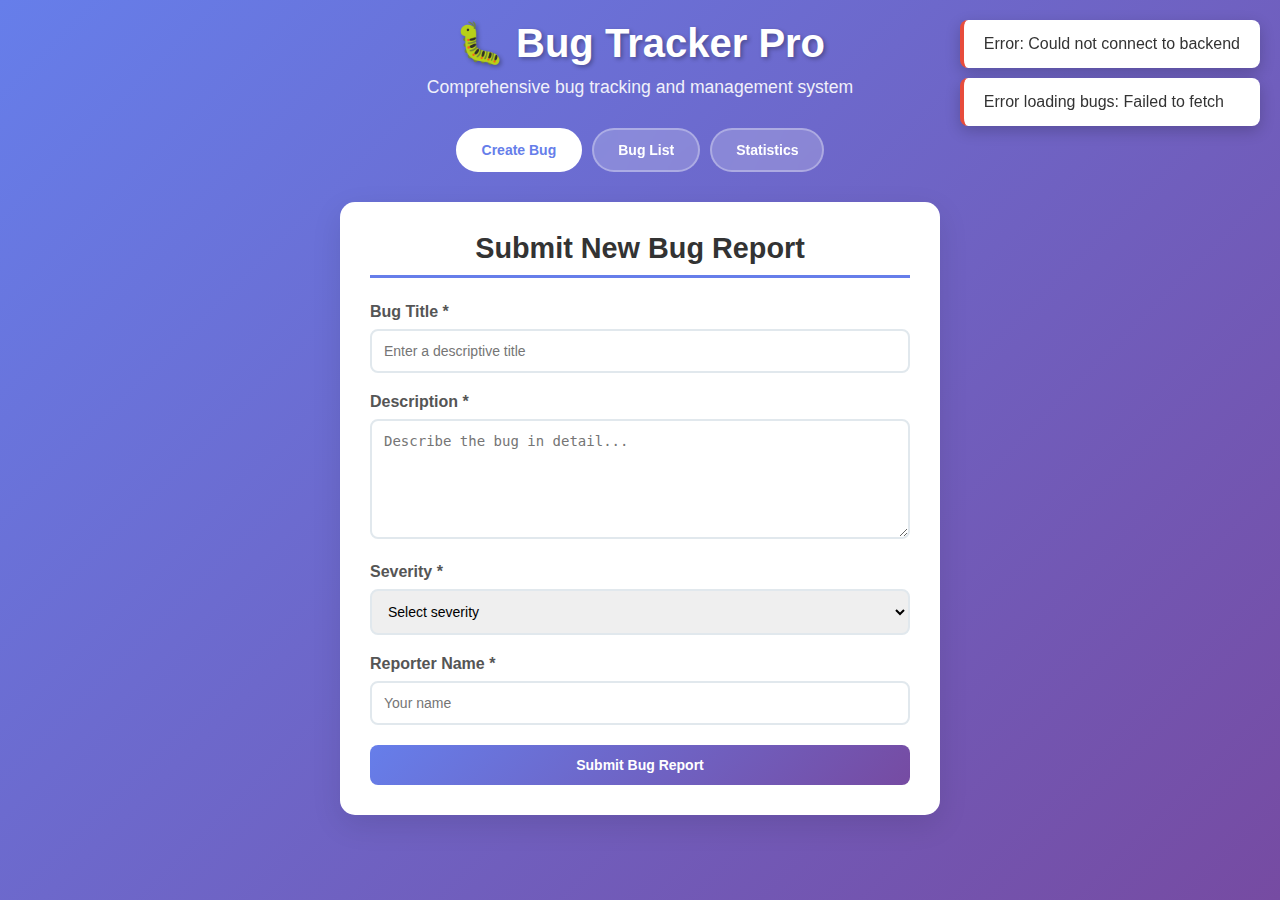
<file: index.html>
<!DOCTYPE html>
<html lang="en">
<head>
    <meta charset="UTF-8">
    <meta name="viewport" content="width=device-width, initial-scale=1.0">
    <title>Bug Tracker Pro</title>
    <link rel="stylesheet" href="css/styles.css">
</head>
<body>
    <div class="container">
        <div class="header">
            <h1>🐛 Bug Tracker Pro</h1>
            <p>Comprehensive bug tracking and management system</p>
        </div>

        <!-- Navigation -->
        <nav class="navigation">
            <button class="nav-btn active" data-page="create">Create Bug</button>
            <button class="nav-btn" data-page="list">Bug List</button>
            <button class="nav-btn" data-page="stats">Statistics</button>
        </nav>

        <!-- Create Bug Page -->
        <div id="createPage" class="page active">
            <div class="form-section">
                <h2 class="section-title">Submit New Bug Report</h2>
                <form id="bugForm">
                    <div class="form-group">
                        <label for="title">Bug Title *</label>
                        <input type="text" id="title" name="title" required placeholder="Enter a descriptive title">
                    </div>
                    
                    <div class="form-group">
                        <label for="description">Description *</label>
                        <textarea id="description" name="description" required placeholder="Describe the bug in detail..."></textarea>
                    </div>
                    
                    <div class="form-group">
                        <label for="severity">Severity *</label>
                        <select id="severity" name="severity" required>
                            <option value="">Select severity</option>
                            <option value="low">Low</option>
                            <option value="medium">Medium</option>
                            <option value="high">High</option>
                            <option value="critical">Critical</option>
                        </select>
                    </div>
                    
                    <div class="form-group">
                        <label for="reporter">Reporter Name *</label>
                        <input type="text" id="reporter" name="reporter" required placeholder="Your name">
                    </div>
                    
                    <button type="submit" class="btn btn-primary">Submit Bug Report</button>
                </form>
            </div>
        </div>

        <!-- Bug List Page -->
        <div id="listPage" class="page">
            <div class="table-section">
                <h2 class="section-title">Bug Reports</h2>
                
                <!-- Search and Filter Section -->
                <div class="search-filter-section">
                    <input type="text" id="searchInput" placeholder="🔍 Search bugs by title or description...">
                    <select id="severityFilter">
                        <option value="">All Severities</option>
                        <option value="low">Low</option>
                        <option value="medium">Medium</option>
                        <option value="high">High</option>
                        <option value="critical">Critical</option>
                    </select>
                    <select id="statusFilter">
                        <option value="">All Statuses</option>
                        <option value="open">Open</option>
                        <option value="resolved">Resolved</option>
                    </select>
                </div>

                <!-- Bug Table -->
                <div class="table-container">
                    <table class="bug-table">
                        <thead>
                            <tr>
                                <th>ID</th>
                                <th>Title</th>
                                <th>Severity</th>
                                <th>Reporter</th>
                                <th>Status</th>
                                <th>Date</th>
                                <th>Actions</th>
                            </tr>
                        </thead>
                        <tbody id="bugTableBody">
                            <tr class="no-bugs">
                                <td colspan="7">No bugs reported yet. Submit your first bug report!</td>
                            </tr>
                        </tbody>
                    </table>
                </div>
            </div>
        </div>

        <!-- Statistics Page -->
        <div id="statsPage" class="page">
            <div class="stats-section">
                <h2 class="section-title">Bug Statistics Overview</h2>
                
                <!-- Statistics Cards -->
                <div class="stats-container">
                    <div class="stat-card">
                        <div class="stat-number total" id="totalBugs">0</div>
                        <div class="stat-label">Total Bugs</div>
                        <div class="stat-description">All bugs ever reported</div>
                    </div>
                    <div class="stat-card">
                        <div class="stat-number open" id="openBugs">0</div>
                        <div class="stat-label">Open Bugs</div>
                        <div class="stat-description">Bugs awaiting resolution</div>
                    </div>
                    <div class="stat-card">
                        <div class="stat-number closed" id="closedBugs">0</div>
                        <div class="stat-label">Resolved Bugs</div>
                        <div class="stat-description">Successfully fixed bugs</div>
                    </div>
                    <div class="stat-card">
                        <div class="stat-number severity" id="commonSeverity">-</div>
                        <div class="stat-label">Most Common Severity</div>
                        <div class="stat-description">Most frequent bug type</div>
                    </div>
                </div>

                <!-- Detailed Statistics -->
                <div class="detailed-stats">
                    <div class="stats-chart">
                        <h3>Severity Distribution</h3>
                        <div class="severity-breakdown" id="severityBreakdown">
                            <div class="severity-item">
                                <span class="severity-badge severity-low">Low</span>
                                <span class="severity-count" id="lowCount">0</span>
                            </div>
                            <div class="severity-item">
                                <span class="severity-badge severity-medium">Medium</span>
                                <span class="severity-count" id="mediumCount">0</span>
                            </div>
                            <div class="severity-item">
                                <span class="severity-badge severity-high">High</span>
                                <span class="severity-count" id="highCount">0</span>
                            </div>
                            <div class="severity-item">
                                <span class="severity-badge severity-critical">Critical</span>
                                <span class="severity-count" id="criticalCount">0</span>
                            </div>
                        </div>
                    </div>

                    <div class="stats-chart">
                        <h3>Recent Activity</h3>
                        <div class="activity-summary" id="activitySummary">
                            <p>Bugs created this week: <span id="thisWeekCount">0</span></p>
                            <p>Bugs resolved this week: <span id="resolvedThisWeekCount">0</span></p>
                            <p>Average resolution time: <span id="avgResolutionTime">N/A</span></p>
                        </div>
                    </div>
                </div>
            </div>
        </div>
    </div>

    <!-- Toast Container for Notifications -->
    <div id="toastContainer" class="toast-container"></div>

    <script src="js/script.js"></script>
</body>
</html>
</file>
<file: css/styles.css>
* {
    margin: 0;
    padding: 0;
    box-sizing: border-box;
}

body {
    font-family: 'Segoe UI', Tahoma, Geneva, Verdana, sans-serif;
    background: linear-gradient(135deg, #667eea 0%, #764ba2 100%);
    min-height: 100vh;
    color: #333;
}

.container {
    max-width: 1200px;
    margin: 0 auto;
    padding: 20px;
}

.header {
    text-align: center;
    margin-bottom: 30px;
    color: white;
}

.header h1 {
    font-size: 2.5rem;
    margin-bottom: 10px;
    text-shadow: 2px 2px 4px rgba(0,0,0,0.3);
}

.header p {
    font-size: 1.1rem;
    opacity: 0.9;
}

/* Navigation */
.navigation {
    display: flex;
    justify-content: center;
    margin-bottom: 30px;
    gap: 10px;
    flex-wrap: wrap;
}

.nav-btn {
    background: rgba(255, 255, 255, 0.2);
    color: white;
    border: 2px solid rgba(255, 255, 255, 0.3);
    padding: 12px 24px;
    border-radius: 25px;
    cursor: pointer;
    font-size: 14px;
    font-weight: 600;
    transition: all 0.3s ease;
    backdrop-filter: blur(10px);
}

.nav-btn:hover {
    background: rgba(255, 255, 255, 0.3);
    transform: translateY(-2px);
    box-shadow: 0 5px 15px rgba(0,0,0,0.2);
}

.nav-btn.active {
    background: white;
    color: #667eea;
    border-color: white;
}

/* Page Management */
.page {
    display: none;
    animation: fadeIn 0.5s ease-in;
}

.page.active {
    display: block;
}

/* Form Section */
.form-section {
    background: white;
    padding: 30px;
    border-radius: 15px;
    box-shadow: 0 10px 30px rgba(0,0,0,0.1);
    max-width: 600px;
    margin: 0 auto;
}

.table-section, .stats-section {
    background: white;
    padding: 25px;
    border-radius: 15px;
    box-shadow: 0 10px 30px rgba(0,0,0,0.1);
}

.section-title {
    font-size: 1.8rem;
    margin-bottom: 25px;
    color: #333;
    border-bottom: 3px solid #667eea;
    padding-bottom: 10px;
    text-align: center;
}

.form-group {
    margin-bottom: 20px;
}

.form-group label {
    display: block;
    margin-bottom: 8px;
    font-weight: 600;
    color: #555;
}

.form-group input,
.form-group textarea,
.form-group select {
    width: 100%;
    padding: 12px;
    border: 2px solid #e1e8ed;
    border-radius: 8px;
    font-size: 14px;
    transition: border-color 0.3s ease, box-shadow 0.3s ease;
}

.form-group input:focus,
.form-group textarea:focus,
.form-group select:focus {
    outline: none;
    border-color: #667eea;
    box-shadow: 0 0 0 3px rgba(102, 126, 234, 0.1);
}

.form-group textarea {
    height: 120px;
    resize: vertical;
}

/* Buttons */
.btn {
    border: none;
    padding: 12px 25px;
    border-radius: 8px;
    cursor: pointer;
    font-size: 14px;
    font-weight: 600;
    transition: all 0.2s ease;
    text-decoration: none;
    display: inline-block;
    text-align: center;
}

.btn-primary {
    background: linear-gradient(135deg, #667eea 0%, #764ba2 100%);
    color: white;
    width: 100%;
}

.btn-primary:hover {
    transform: translateY(-2px);
    box-shadow: 0 5px 15px rgba(102, 126, 234, 0.4);
}

.btn-danger {
    background: linear-gradient(135deg, #e74c3c 0%, #c0392b 100%);
    color: white;
    padding: 8px 16px;
    font-size: 12px;
}

.btn-danger:hover {
    transform: translateY(-1px);
    box-shadow: 0 3px 10px rgba(231, 76, 60, 0.4);
}

.btn:active {
    transform: translateY(0);
}

/* Search and Filter Section */
.search-filter-section {
    margin-bottom: 20px;
    display: flex;
    gap: 15px;
    flex-wrap: wrap;
    align-items: center;
}

.search-filter-section input,
.search-filter-section select {
    padding: 10px;
    border: 2px solid #e1e8ed;
    border-radius: 8px;
    font-size: 14px;
}

.search-filter-section input {
    flex: 1;
    min-width: 200px;
}

/* Table Styles */
.bug-table {
    width: 100%;
    border-collapse: collapse;
    margin-top: 15px;
}

.bug-table th,
.bug-table td {
    padding: 12px;
    text-align: left;
    border-bottom: 1px solid #e1e8ed;
}

.bug-table th {
    background: #f8f9fa;
    font-weight: 600;
    color: #555;
    position: sticky;
    top: 0;
}

.bug-table tr:hover {
    background: #f8f9fa;
}

.table-container {
    max-height: 500px;
    overflow-y: auto;
    border-radius: 8px;
    border: 1px solid #e1e8ed;
}

.no-bugs {
    text-align: center;
    padding: 40px;
    color: #666;
    font-style: italic;
}

/* Badges */
.severity-badge {
    padding: 4px 12px;
    border-radius: 20px;
    font-size: 12px;
    font-weight: bold;
    text-transform: uppercase;
}

.severity-low { background: #d4edda; color: #155724; }
.severity-medium { background: #fff3cd; color: #856404; }
.severity-high { background: #f8d7da; color: #721c24; }
.severity-critical { background: #d1ecf1; color: #0c5460; }

.status-badge {
    padding: 4px 12px;
    border-radius: 20px;
    font-size: 12px;
    font-weight: bold;
    cursor: pointer;
    transition: all 0.2s ease;
}

.status-open { background: #f8d7da; color: #721c24; }
.status-resolved { background: #d4edda; color: #155724; }

.status-badge:hover {
    transform: scale(1.05);
    box-shadow: 0 2px 5px rgba(0,0,0,0.2);
}

/* Statistics */
.stats-container {
    display: grid;
    grid-template-columns: repeat(auto-fit, minmax(250px, 1fr));
    gap: 20px;
    margin-bottom: 30px;
}

.stat-card {
    background: linear-gradient(135deg, #f8f9fa 0%, #e9ecef 100%);
    padding: 25px;
    border-radius: 15px;
    box-shadow: 0 8px 25px rgba(0,0,0,0.1);
    text-align: center;
    transition: transform 0.3s ease, box-shadow 0.3s ease;
    border-left: 5px solid #667eea;
}

.stat-card:hover {
    transform: translateY(-5px);
    box-shadow: 0 15px 35px rgba(0,0,0,0.15);
}

.stat-number {
    font-size: 2.5rem;
    font-weight: bold;
    margin-bottom: 8px;
}

.stat-label {
    color: #333;
    font-size: 1rem;
    font-weight: 600;
    margin-bottom: 5px;
}

.stat-description {
    color: #666;
    font-size: 0.85rem;
}

.total { color: #3498db; }
.open { color: #e74c3c; }
.closed { color: #2ecc71; }
.severity { color: #f39c12; }

/* Detailed Stats */
.detailed-stats {
    display: grid;
    grid-template-columns: repeat(auto-fit, minmax(300px, 1fr));
    gap: 25px;
    margin-top: 30px;
}

.stats-chart {
    background: #f8f9fa;
    padding: 20px;
    border-radius: 10px;
    border-left: 4px solid #667eea;
}

.stats-chart h3 {
    color: #333;
    margin-bottom: 15px;
    font-size: 1.2rem;
}

.severity-breakdown {
    display: flex;
    flex-direction: column;
    gap: 10px;
}

.severity-item {
    display: flex;
    justify-content: space-between;
    align-items: center;
    padding: 8px 0;
}

.severity-count {
    font-weight: bold;
    font-size: 1.1rem;
}

.activity-summary p {
    margin: 8px 0;
    font-size: 14px;
}

.activity-summary span {
    font-weight: bold;
    color: #667eea;
}

/* Toast Notifications */
.toast-container {
    position: fixed;
    top: 20px;
    right: 20px;
    z-index: 1000;
    display: flex;
    flex-direction: column;
    gap: 10px;
}

.toast {
    background: white;
    border-left: 4px solid #2ecc71;
    padding: 15px 20px;
    border-radius: 8px;
    box-shadow: 0 5px 15px rgba(0,0,0,0.2);
    animation: slideIn 0.3s ease;
    max-width: 350px;
    word-wrap: break-word;
}

.toast.error {
    border-left-color: #e74c3c;
}

.toast.warning {
    border-left-color: #f39c12;
}

.toast.info {
    border-left-color: #3498db;
}

.toast-message {
    font-weight: 500;
    color: #333;
}

/* Responsive Design */
@media (max-width: 768px) {
    .container {
        padding: 10px;
    }
    
    .header h1 {
        font-size: 2rem;
    }
    
    .navigation {
        gap: 5px;
    }
    
    .nav-btn {
        padding: 10px 16px;
        font-size: 12px;
    }
    
    .form-section, .table-section, .stats-section {
        padding: 20px;
    }
    
    .search-filter-section {
        flex-direction: column;
    }
    
    .search-filter-section input,
    .search-filter-section select {
        width: 100%;
    }
    
    .bug-table {
        font-size: 12px;
    }
    
    .bug-table th,
    .bug-table td {
        padding: 8px 4px;
    }
    
    .stats-container {
        grid-template-columns: 1fr;
    }
    
    .detailed-stats {
        grid-template-columns: 1fr;
    }
    
    .toast-container {
        right: 10px;
        left: 10px;
    }
    
    .toast {
        max-width: none;
    }
}

@media (max-width: 480px) {
    .navigation {
        flex-direction: column;
        width: 100%;
    }
    
    .nav-btn {
        width: 100%;
    }
    
    .bug-table th,
    .bug-table td {
        padding: 6px 2px;
        font-size: 11px;
    }
    
    .stat-number {
        font-size: 2rem;
    }
}

/* Animations */
.fade-in {
    animation: fadeIn 0.5s ease-in;
}

@keyframes fadeIn {
    from { opacity: 0; transform: translateY(20px); }
    to { opacity: 1; transform: translateY(0); }
}

@keyframes slideIn {
    from { transform: translateX(100%); opacity: 0; }
    to { transform: translateX(0); opacity: 1; }
}

@keyframes slideOut {
    from { transform: translateX(0); opacity: 1; }
    to { transform: translateX(100%); opacity: 0; }
}


/* Status dropdown styles */
.status-dropdown {
    position: relative;
    display: inline-block;
}

.status-badge {
    padding: 4px 12px;
    border-radius: 20px;
    font-size: 12px;
    font-weight: bold;
    cursor: pointer;
    transition: all 0.2s ease;
    user-select: none;
}

.status-badge:hover {
    transform: scale(1.05);
    box-shadow: 0 2px 5px rgba(0,0,0,0.2);
}

/* Status color schemes */
.status-open { 
    background: #fff3cd; 
    color: #856404; 
    border: 1px solid #ffeaa7;
}

.status-progress { 
    background: #d1ecf1; 
    color: #0c5460; 
    border: 1px solid #bee5eb;
}

.status-resolved { 
    background: #d4edda; 
    color: #155724; 
    border: 1px solid #c3e6cb;
}

.status-closed { 
    background: #f8d7da; 
    color: #721c24; 
    border: 1px solid #f5c6cb;
}

/* Status dropdown options */
.status-options {
    position: absolute;
    top: 100%;
    left: 0;
    background: white;
    border: 1px solid #e1e8ed;
    border-radius: 8px;
    box-shadow: 0 4px 12px rgba(0,0,0,0.15);
    z-index: 1000;
    min-width: 120px;
    overflow: hidden;
    margin-top: 2px;
}

.status-option {
    padding: 8px 12px;
    cursor: pointer;
    transition: background-color 0.2s ease;
    border-bottom: 1px solid #f1f1f1;
}

.status-option:last-child {
    border-bottom: none;
}

.status-option:hover {
    background-color: #f8f9fa;
}

.status-option .status-badge {
    display: block;
    width: 100%;
    text-align: center;
    margin: 0;
    border: none;
    box-shadow: none;
}

.status-option .status-badge:hover {
    transform: none;
    box-shadow: none;
}

/* Updated status filter dropdown to include all statuses */
#statusFilter {
    background-image: url("data:image/svg+xml,%3csvg xmlns='http://www.w3.org/2000/svg' fill='none' viewBox='0 0 20 20'%3e%3cpath stroke='%236b7280' stroke-linecap='round' stroke-linejoin='round' stroke-width='1.5' d='m6 8 4 4 4-4'/%3e%3c/svg%3e");
    background-position: right 0.5rem center;
    background-repeat: no-repeat;
    background-size: 1.5em 1.5em;
    padding-right: 2.5rem;
    -webkit-appearance: none;
    -moz-appearance: none;
    appearance: none;
}

/* Responsive adjustments */
@media (max-width: 768px) {
    .status-options {
        right: 0;
        left: auto;
    }
    
    .status-badge {
        font-size: 11px;
        padding: 3px 8px;
    }
}

/* Animation for dropdown */
@keyframes statusDropdownIn {
    from {
        opacity: 0;
        transform: translateY(-5px);
    }
    to {
        opacity: 1;
        transform: translateY(0);
    }
}

.status-options {
    animation: statusDropdownIn 0.2s ease-out;
}
</file>
